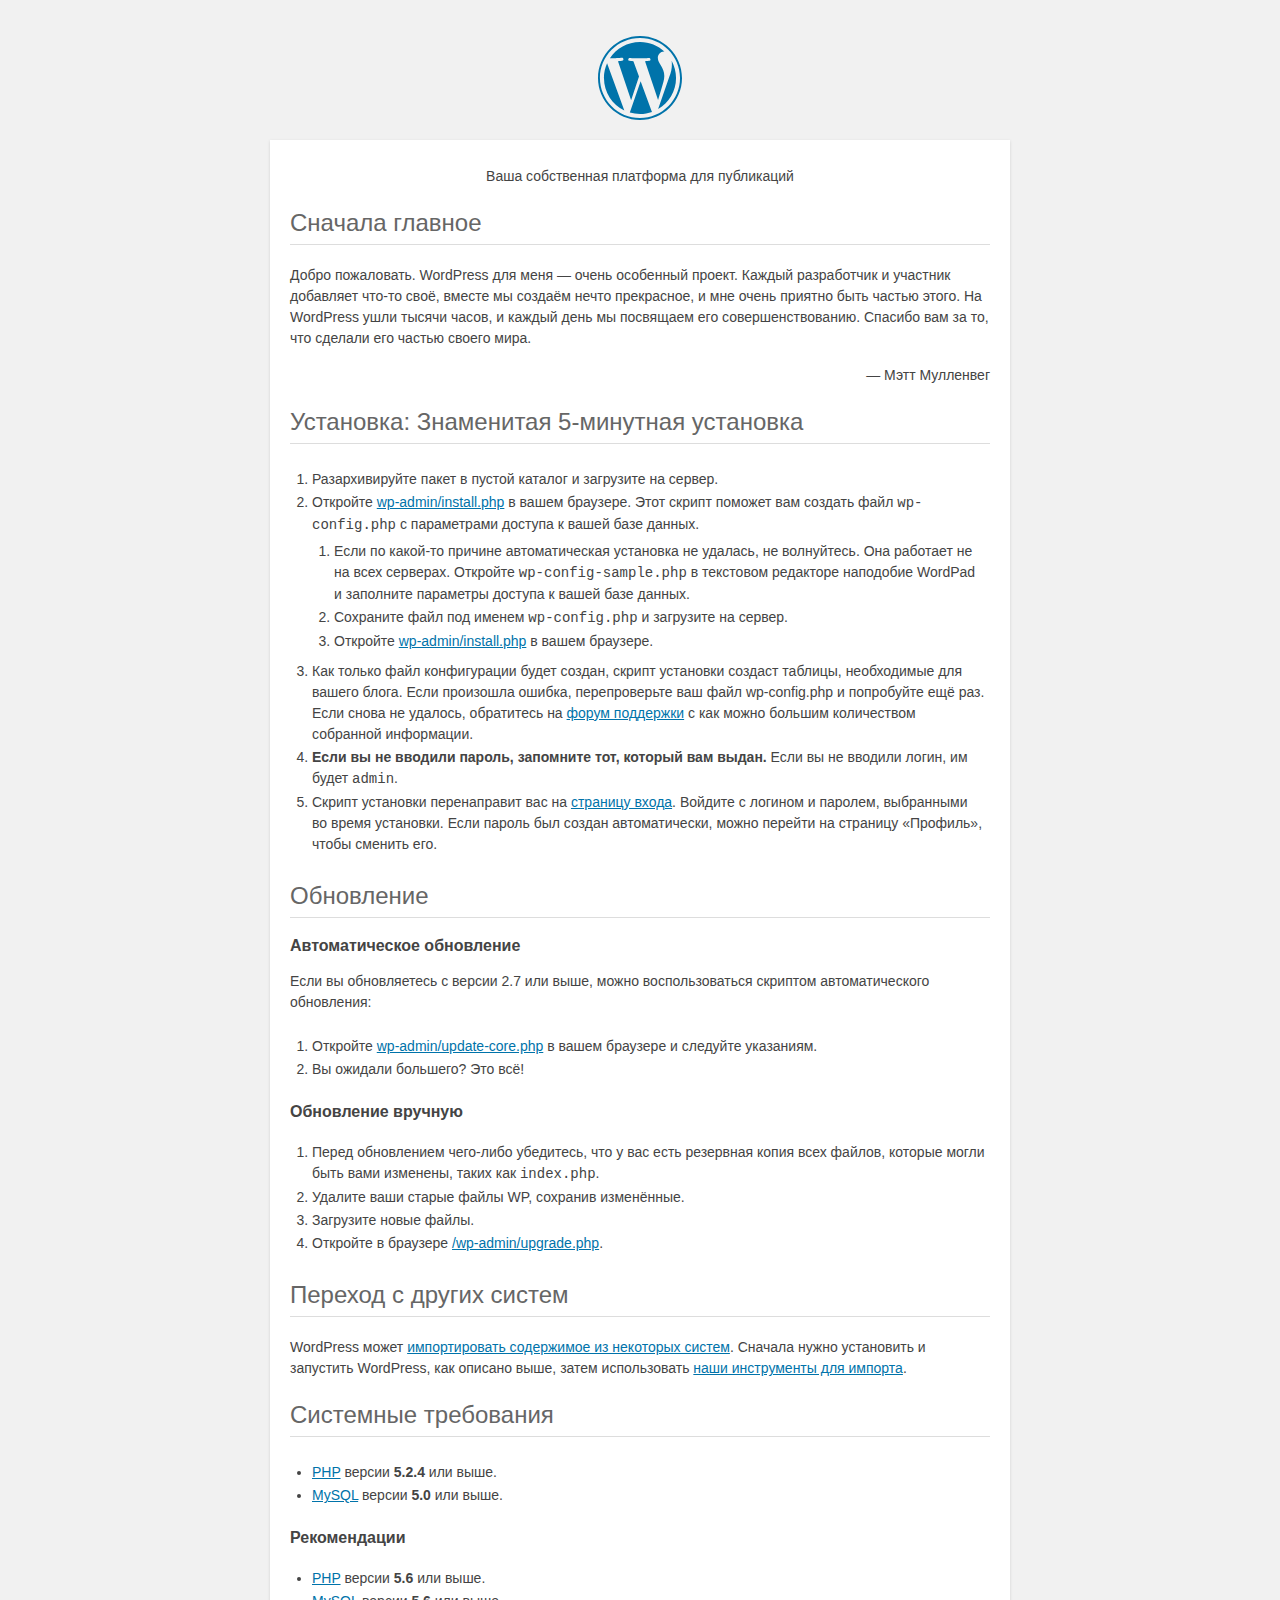
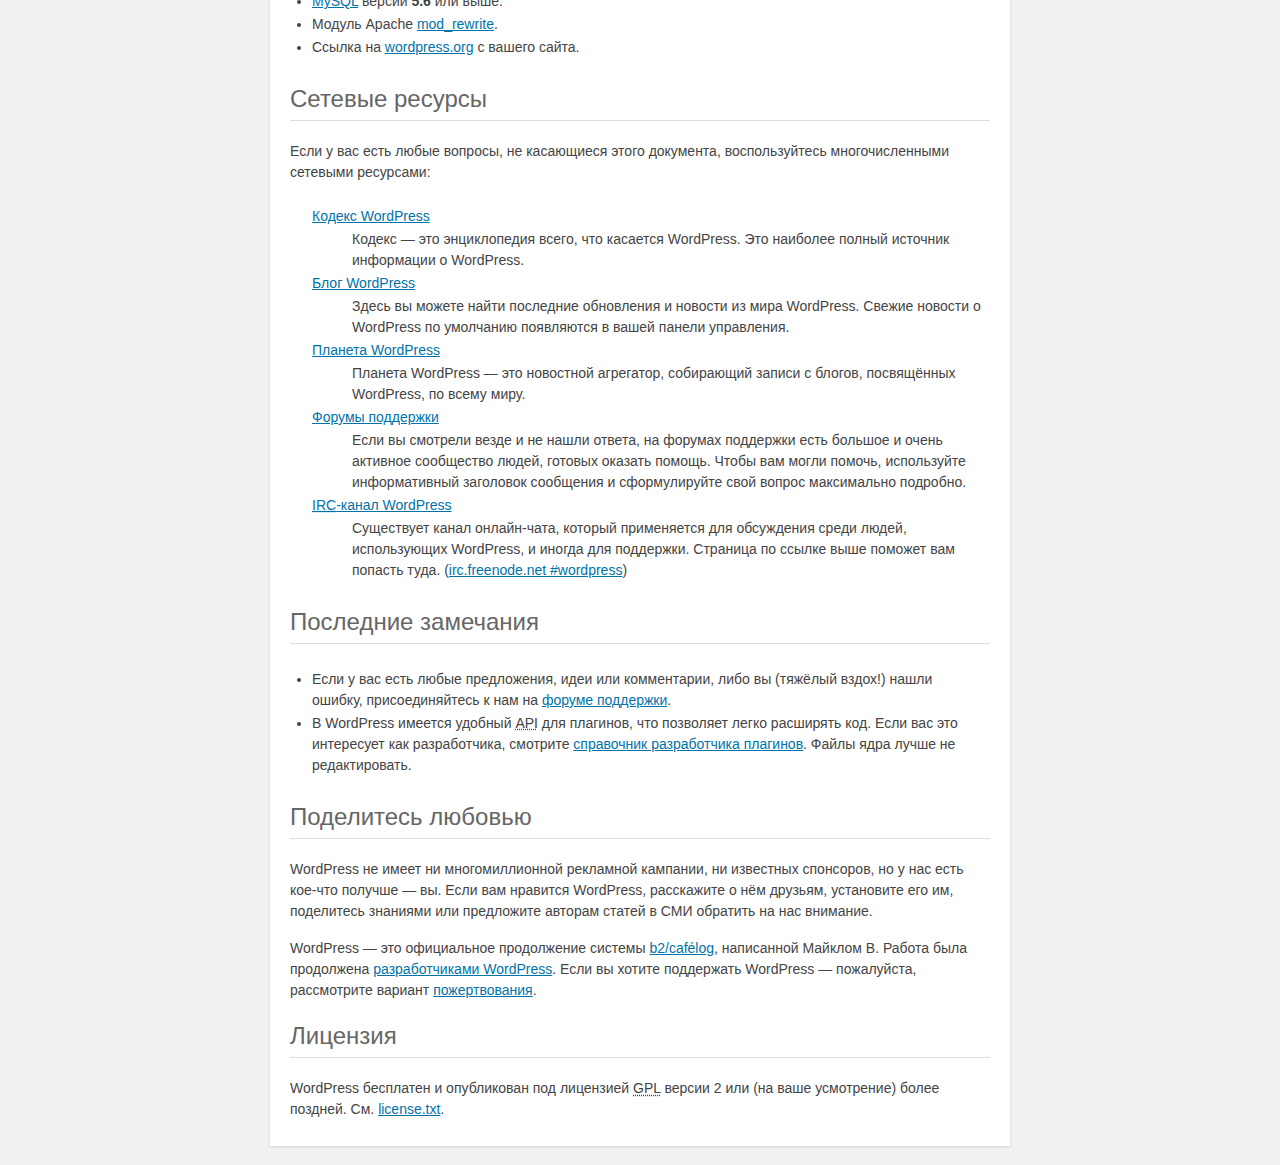
<file: readme.html>
<!DOCTYPE html PUBLIC "-//W3C//DTD XHTML 1.0 Strict//EN" "http://www.w3.org/TR/xhtml1/DTD/xhtml1-strict.dtd">
<html xmlns="http://www.w3.org/1999/xhtml">
<head>
	<meta name="viewport" content="width=device-width" />
	<meta http-equiv="Content-Type" content="text/html; charset=utf-8" />
	<title>WordPress &#8250; ReadMe</title>
	<link rel="stylesheet" href="wp-admin/css/install.css?ver=20100228" type="text/css" />
</head>
<body>
<h1 id="logo">
	<a href="https://wordpress.org/"><img alt="WordPress" src="wp-admin/images/wordpress-logo.png" /></a>
</h1>
<p style="text-align: center">Ваша собственная платформа для публикаций</p>

<h2>Сначала главное</h2>
<p>Добро пожаловать. WordPress для меня &#8212; очень особенный проект. Каждый разработчик и участник добавляет что-то своё, вместе мы создаём нечто прекрасное, и мне очень приятно быть частью этого. На WordPress ушли тысячи часов, и каждый день мы посвящаем его совершенствованию. Спасибо вам за то, что сделали его частью своего мира.</p>
<p style="text-align: right">&#8212; Мэтт Мулленвег</p>

<h2>Установка: Знаменитая 5-минутная установка</h2>
<ol>
	<li>Разархивируйте пакет в пустой каталог и загрузите на сервер.</li>
	<li>Откройте <span class="file"><a href="wp-admin/install.php">wp-admin/install.php</a></span> в вашем браузере. Этот скрипт поможет вам создать файл <code>wp-config.php</code> с параметрами доступа к вашей базе данных.
		<ol>
			<li>Если по какой-то причине автоматическая установка не удалась, не волнуйтесь. Она работает не на всех серверах. Откройте <code>wp-config-sample.php</code> в текстовом редакторе наподобие WordPad и заполните параметры доступа к вашей базе данных.</li>
			<li>Сохраните файл под именем <code>wp-config.php</code> и загрузите на сервер.</li>
			<li>Откройте <span class="file"><a href="wp-admin/install.php">wp-admin/install.php</a></span> в вашем браузере.</li>
		</ol>
	</li>
	<li>Как только файл конфигурации будет создан, скрипт установки создаст таблицы, необходимые для вашего блога. Если произошла ошибка, перепроверьте ваш файл <span class="file">wp-config.php</span> и попробуйте ещё раз. Если снова не удалось, обратитесь на <a href="https://ru.forums.wordpress.org/">форум поддержки</a> с как можно большим количеством собранной информации.</li>
	<li><strong>Если вы не вводили пароль, запомните тот, который вам выдан.</strong> Если вы не вводили логин, им будет <code>admin</code>.</li>
	<li> Скрипт установки перенаправит вас на <a href="wp-login.php">страницу входа</a>. Войдите с логином и паролем, выбранными во время установки. Если пароль был создан автоматически, можно перейти на страницу &laquo;Профиль&raquo;, чтобы сменить его.</li>
</ol>

<h2>Обновление</h2>
<h3>Автоматическое обновление</h3>
<p>Если вы обновляетесь с версии 2.7 или выше, можно воспользоваться скриптом автоматического обновления:</p>
<ol>
	<li>Откройте <span class="file"><a href="wp-admin/update-core.php">wp-admin/update-core.php</a></span> в вашем браузере и следуйте указаниям.</li>
	<li>Вы ожидали большего? Это всё!</li>
</ol>

<h3>Обновление вручную</h3>
<ol>
	<li>Перед обновлением чего-либо убедитесь, что у вас есть резервная копия всех файлов, которые могли быть вами изменены, таких как <code>index.php</code>.</li>
	<li>Удалите ваши старые файлы WP, сохранив изменённые.</li>
	<li>Загрузите новые файлы.</li>
	<li>Откройте в браузере <span class="file"><a href="wp-admin/upgrade.php">/wp-admin/upgrade.php</a>.</span></li>
</ol>

<h2>Переход с других систем</h2>
<p>WordPress может <a href="https://codex.wordpress.org/Importing_Content">импортировать содержимое из некоторых систем</a>. Сначала нужно установить и запустить WordPress, как описано выше, затем использовать <a href="wp-admin/import.php" title="Импорт в WordPress">наши инструменты для импорта</a>.</p>

<h2>Системные требования</h2>
<ul>
	<li><a href="https://secure.php.net/">PHP</a> версии <strong>5.2.4</strong> или выше.</li>
	<li><a href="https://www.mysql.com/">MySQL</a> версии <strong>5.0</strong> или выше.</li>
</ul>

<h3>Рекомендации</h3>
<ul>
	<li><a href="https://secure.php.net/">PHP</a> версии <strong>5.6</strong> или выше.</li>
	<li><a href="https://www.mysql.com/">MySQL</a> версии <strong>5.6</strong> или выше.</li>
	<li>Модуль Apache <a href="https://httpd.apache.org/docs/2.2/mod/mod_rewrite.html">mod_rewrite</a>.</li>
	<li>Ссылка на <a href="https://wordpress.org/">wordpress.org</a> c вашего сайта.</li>
</ul>

<h2>Сетевые ресурсы</h2>
<p>Если у вас есть любые вопросы, не касающиеся этого документа, воспользуйтесь многочисленными сетевыми ресурсами:</p>
<dl>
	<dt><a href="https://codex.wordpress.org/Заглавная_страница">Кодекс WordPress</a></dt>
		<dd>Кодекс &#8212; это энциклопедия всего, что касается WordPress. Это наиболее полный источник информации о WordPress.</dd>
	<dt><a href="https://wordpress.org/news/">Блог WordPress</a></dt>
		<dd>Здесь вы можете найти последние обновления и новости из мира WordPress. Свежие новости о WordPress по умолчанию появляются в вашей панели управления.</dd>
	<dt><a href="https://planet.wordpress.org/">Планета WordPress </a></dt>
		<dd>Планета WordPress &#8212; это новостной агрегатор, собирающий записи с блогов, посвящённых WordPress, по всему миру.</dd>
	<dt><a href="https://ru.forums.wordpress.org/">Форумы поддержки</a></dt>
		<dd>Если вы смотрели везде и не нашли ответа, на форумах поддержки есть большое и очень активное сообщество людей, готовых оказать помощь. Чтобы вам могли помочь, используйте информативный заголовок сообщения и сформулируйте свой вопрос максимально подробно.</dd>
	<dt><a href="https://codex.wordpress.org/IRC"><abbr title="Internet Relay Chat">IRC</abbr>-канал WordPress</a></dt>
		<dd>Существует канал онлайн-чата, который применяется для обсуждения среди людей, использующих WordPress, и иногда для поддержки. Страница по ссылке выше поможет вам попасть туда. (<a href="irc://irc.freenode.net/wordpress">irc.freenode.net #wordpress</a>)</dd>
</dl>

<h2>Последние замечания</h2>
<ul>
	<li>Если у вас есть любые предложения, идеи или комментарии, либо вы (тяжёлый вздох!) нашли ошибку, присоединяйтесь к нам на <a href="https://ru.forums.wordpress.org/">форуме поддержки</a>.</li>
	<li>В WordPress имеется удобный <abbr title="application programming interface">API</abbr> для плагинов, что позволяет легко расширять код. Если вас это интересует как разработчика, смотрите <a href="https://developer.wordpress.org/plugins/">справочник разработчика плагинов</a>. Файлы ядра лучше не редактировать.</li>
</ul>

<h2>Поделитесь любовью</h2>
<p>WordPress не имеет ни многомиллионной рекламной кампании, ни известных спонсоров, но у нас есть кое-что получше &#8212; вы. Если вам нравится WordPress, расскажите о нём друзьям, установите его им, поделитесь знаниями или предложите авторам статей в СМИ обратить на нас внимание.</p>

<p>WordPress &#8212; это официальное продолжение системы <a href="http://cafelog.com/">b2/caf&#233;log</a>, написанной Майклом В. Работа была продолжена <a href="https://wordpress.org/about/">разработчиками WordPress</a>. Если вы хотите поддержать WordPress &#8212; пожалуйста, рассмотрите вариант <a href="https://wordpress.org/donate/" title="Пожертвования для WordPress">пожертвования</a>.</p>

<h2>Лицензия</h2>
<p>WordPress бесплатен и опубликован под лицензией <abbr title="GNU General Public License">GPL</abbr> версии 2 или (на ваше усмотрение) более поздней. См. <a href="license.txt">license.txt</a>.</p>

</body>
</html>
</file>
<file: wp-admin/css/install.css>
html {
	background: #f1f1f1;
	margin: 0 20px;
}

body {
	background: #fff;
	color: #444;
	font-family: -apple-system, BlinkMacSystemFont, "Segoe UI", Roboto, Oxygen-Sans, Ubuntu, Cantarell, "Helvetica Neue", sans-serif;
	margin: 140px auto 25px;
	padding: 20px 20px 10px 20px;
	max-width: 700px;
	-webkit-font-smoothing: subpixel-antialiased;
	box-shadow: 0 1px 3px rgba(0,0,0,0.13);
}

a {
	color: #0073aa;
}

a:hover,
a:active {
	color: #00a0d2;
}

a:focus {
	color: #124964;
	box-shadow:
		0 0 0 1px #5b9dd9,
		0 0 2px 1px rgba(30, 140, 190, .8);
}

.ie8 a:focus {
	outline: #5b9dd9 solid 1px;
}

h1, h2 {
	border-bottom: 1px solid #ddd;
	clear: both;
	color: #666;
	font-size: 24px;
	padding: 0;
	padding-bottom: 7px;
	font-weight: 400;
}

h3 {
	font-size: 16px;
}

p, li, dd, dt {
	padding-bottom: 2px;
	font-size: 14px;
	line-height: 1.5;
}

code, .code {
	font-family: Consolas, Monaco, monospace;
}

ul, ol, dl {
	padding: 5px 5px 5px 22px;
}

a img {
	border:0
}
abbr {
	border: 0;
	font-variant: normal;
}

fieldset {
	border: 0;
	padding: 0;
	margin: 0;
}

label {
	cursor: pointer;
}

#logo {
	margin: 6px 0 14px 0;
	padding: 0 0 7px 0;
	border-bottom: none;
	text-align:center
}
#logo a {
	background-image: url(../images/w-logo-blue.png?ver=20131202);
	background-image: none, url(../images/wordpress-logo.svg?ver=20131107);
	background-size: 84px;
	background-position: center top;
	background-repeat: no-repeat;
	color: #444; /* same as login.css */
	height: 84px;
	font-size: 20px;
	font-weight: 400;
	line-height: 1.3em;
	margin: -130px auto 25px;
	padding: 0;
	text-decoration: none;
	width: 84px;
	text-indent: -9999px;
	outline: none;
	overflow: hidden;
	display: block;
}

#logo a:focus {
	box-shadow: none;
}

.step {
	margin: 20px 0 15px;
}
.step, th {
	text-align: left;
	padding: 0;
}
.language-chooser.wp-core-ui .step .button.button-large {
	height: 36px;
	font-size: 14px;
	line-height: 33px;
	vertical-align: middle;
}
textarea {
	border: 1px solid #ddd;
	font-family: -apple-system, BlinkMacSystemFont, "Segoe UI", Roboto, Oxygen-Sans, Ubuntu, Cantarell, "Helvetica Neue", sans-serif;
	width: 100%;
	box-sizing: border-box;
}

.form-table {
	border-collapse: collapse;
	margin-top: 1em;
	width: 100%;
}

.form-table td {
	margin-bottom: 9px;
	padding: 10px 20px 10px 0;
	font-size: 14px;
	vertical-align: top
}

.form-table th {
	font-size: 14px;
	text-align: left;
	padding: 10px 20px 10px 0;
	width: 140px;
	vertical-align: top;
}

.form-table code {
	line-height: 18px;
	font-size: 14px;
}

.form-table p {
	margin: 4px 0 0 0;
	font-size: 11px;
}

.form-table input {
	line-height: 20px;
	font-size: 15px;
	padding: 3px 5px;
	border: 1px solid #ddd;
	box-shadow: inset 0 1px 2px rgba(0,0,0,0.07);
}

input,
submit {
	font-family: -apple-system, BlinkMacSystemFont, "Segoe UI", Roboto, Oxygen-Sans, Ubuntu, Cantarell, "Helvetica Neue", sans-serif;
}

.form-table input[type=text],
.form-table input[type=email],
.form-table input[type=url],
.form-table input[type=password] {
	width: 206px;
}

.form-table th p {
	font-weight: 400;
}

.form-table.install-success th,
.form-table.install-success td {
	vertical-align: middle;
	padding: 16px 20px 16px 0;
}

.form-table.install-success td p {
	margin: 0;
	font-size: 14px;
}

.form-table.install-success td code {
	margin: 0;
	font-size: 18px;
}

#error-page {
	margin-top: 50px;
}

#error-page p {
	font-size: 14px;
	line-height: 18px;
	margin: 25px 0 20px;
}

#error-page code, .code {
	font-family: Consolas, Monaco, monospace;
}

.wp-hide-pw > .dashicons {
	line-height: inherit;
}

#pass-strength-result {
	background-color: #eee;
	border: 1px solid #ddd;
	color: #23282d;
	margin: -2px 5px 5px 0px;
	padding: 3px 5px;
	text-align: center;
	width: 218px;
	box-sizing: border-box;
	opacity: 0;
}

#pass-strength-result.short {
	background-color: #f1adad;
	border-color: #e35b5b;
	opacity: 1;
}

#pass-strength-result.bad {
	background-color: #fbc5a9;
	border-color: #f78b53;
	opacity: 1;
}

#pass-strength-result.good {
	background-color: #ffe399;
	border-color: #ffc733;
	opacity: 1;
}

#pass-strength-result.strong {
	background-color: #c1e1b9;
	border-color: #83c373;
	opacity: 1;
}

#pass1.short, #pass1-text.short {
	border-color: #e35b5b;
}

#pass1.bad, #pass1-text.bad {
	border-color: #f78b53;
}

#pass1.good, #pass1-text.good {
	border-color: #ffc733;
}

#pass1.strong, #pass1-text.strong {
	border-color: #83c373;
}

.pw-weak {
	display: none;
}

.message {
	border-left: 4px solid #dc3232;
	padding: .7em .6em;
	background-color: #fbeaea;
}

/* rtl:ignore */
#dbname,
#uname,
#pwd,
#dbhost,
#prefix,
#user_login,
#admin_email,
#pass1,
#pass2 {
	direction: ltr;
}

#pass1-text,
.show-password #pass1 {
	display: none;
}

.show-password #pass1-text
{
	display: inline-block;
}

.form-table span.description.important {
	font-size: 12px;
}


/* localization */
body.rtl,
.rtl textarea,
.rtl input,
.rtl submit {
	font-family: Tahoma, sans-serif;
}

:lang(he-il) body.rtl,
:lang(he-il) .rtl textarea,
:lang(he-il) .rtl input,
:lang(he-il) .rtl submit {
	font-family: Arial, sans-serif;
}

@media only screen and (max-width: 799px) {
	body {
		margin-top: 115px;
	}
	#logo a {
		margin: -125px auto 30px;
	}
}

@media screen and ( max-width: 782px ) {

	.form-table {
		margin-top: 0;
	}

	.form-table th,
	.form-table td {
		display: block;
		width: auto;
		vertical-align: middle;
	}

	.form-table th {
		padding: 20px 0 0;
	}

	.form-table td {
		padding: 5px 0;
		border: 0;
		margin: 0;
	}

	textarea,
	input {
		font-size: 16px;
	}

	.form-table td input[type="text"],
	.form-table td input[type="email"],
	.form-table td input[type="url"],
	.form-table td input[type="password"],
	.form-table td select,
	.form-table td textarea,
	.form-table span.description {
		width: 100%;
		font-size: 16px;
		line-height: 1.5;
		padding: 7px 10px;
		display: block;
		max-width: none;
		box-sizing: border-box;
	}

}

body.language-chooser {
	max-width: 300px;
}

.language-chooser select {
	padding: 8px;
	width: 100%;
	display: block;
	border: 1px solid #ddd;
	background-color: #fff;
	color: #32373c;
	font-size: 16px;
	font-family: Arial, sans-serif;
	font-weight: 400;
}

.language-chooser p {
	text-align: right;
}

.screen-reader-input,
.screen-reader-text {
	border: 0;
	clip: rect(1px, 1px, 1px, 1px);
	-webkit-clip-path: inset(50%);
	clip-path: inset(50%);
	height: 1px;
	margin: -1px;
	overflow: hidden;
	padding: 0;
	position: absolute;
	width: 1px;
	word-wrap: normal !important;
}

.spinner {
	background: url(../images/spinner.gif) no-repeat;
	background-size: 20px 20px;
	visibility: hidden;
	opacity: 0.7;
	filter: alpha(opacity=70);
	width: 20px;
	height: 20px;
	margin: 2px 5px 0;
}

.step .spinner {
	display: inline-block;
	vertical-align: middle;
	margin-right: 15px;
}

.button.hide-if-no-js,
.hide-if-no-js {
	display: none;
}

/**
 * HiDPI Displays
 */
@media print,
  (-webkit-min-device-pixel-ratio: 1.25),
  (min-resolution: 120dpi) {

	.spinner {
		background-image: url(../images/spinner-2x.gif);
	}

}
</file>
